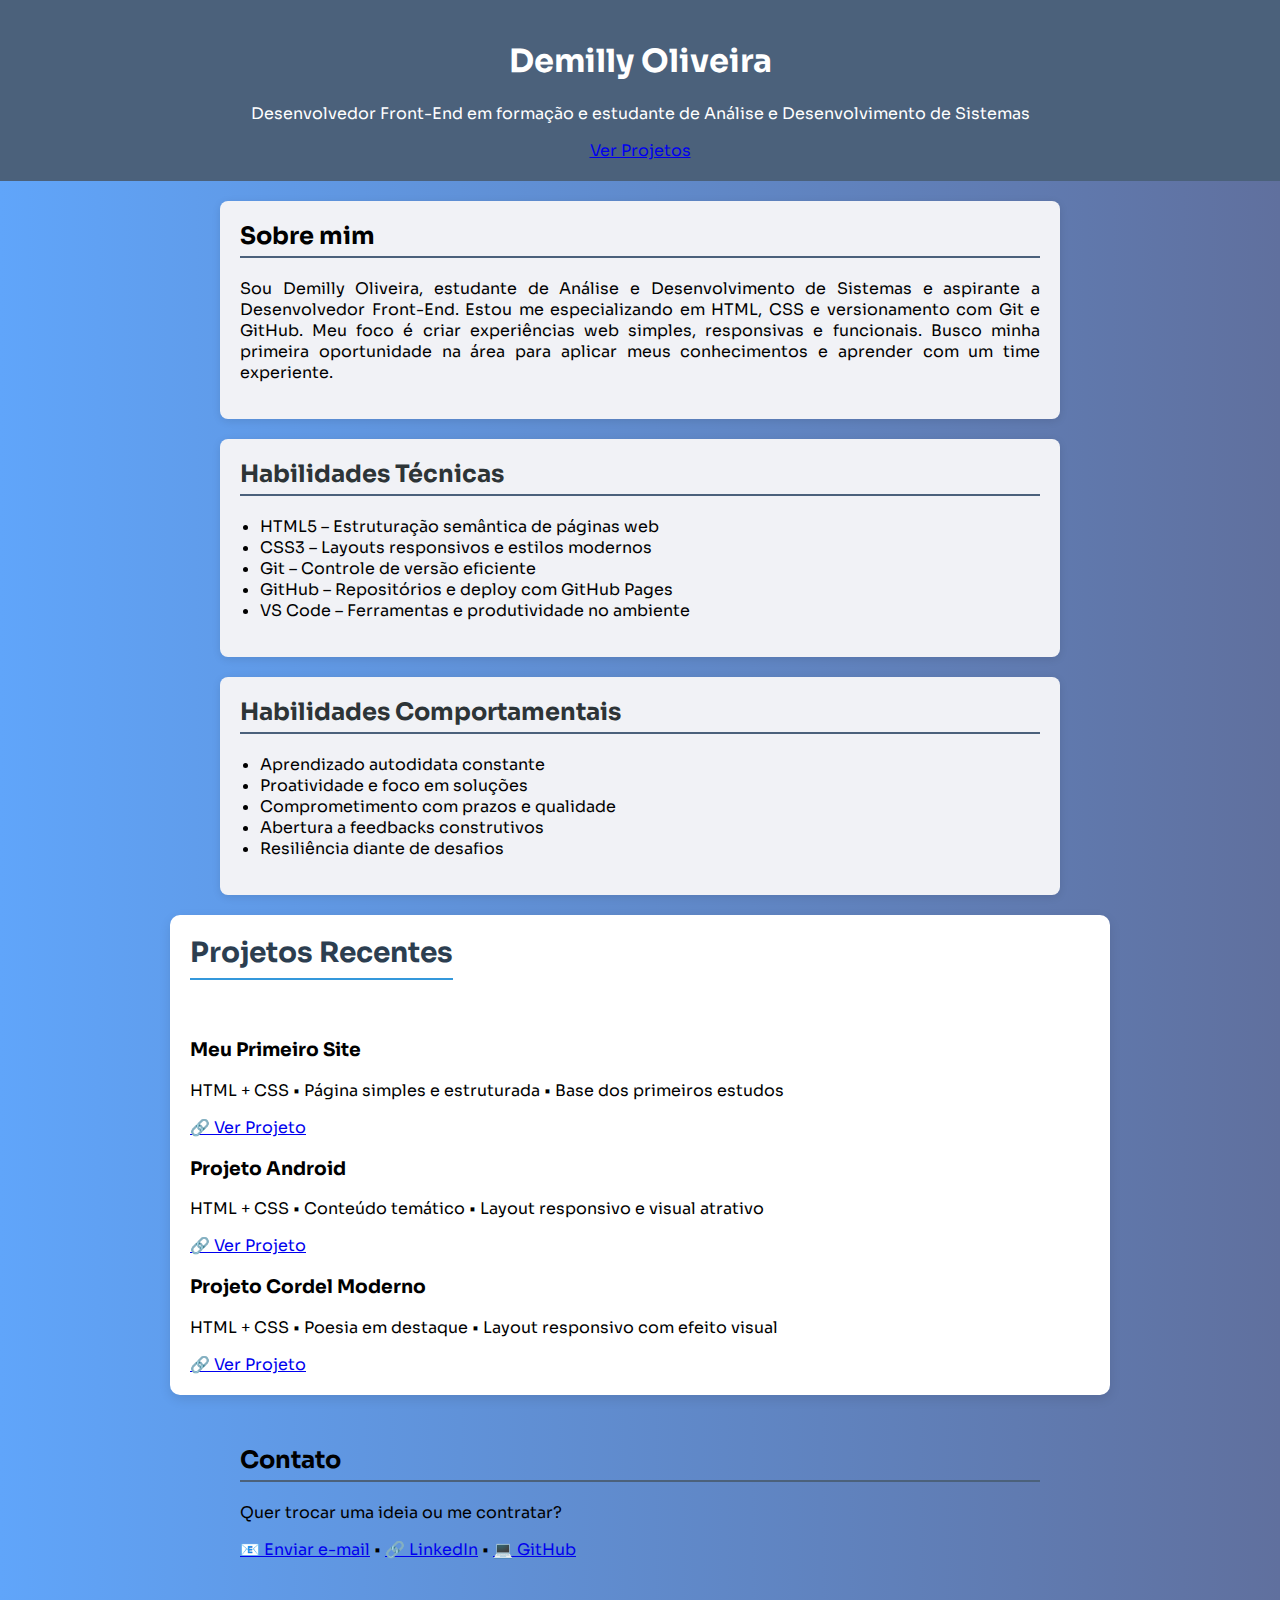
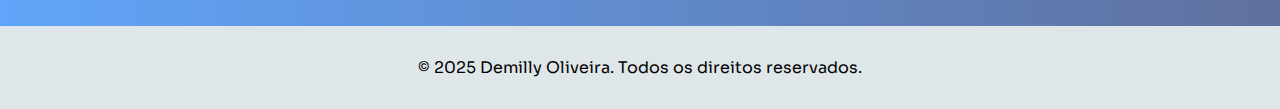
<file: index.html>
<!DOCTYPE html>
<html lang="pt-br">
<head>
    <meta charset="UTF-8" />
    <meta name="viewport" content="width=device-width, initial-scale=1" />
    <title>Portfólio - Demilly Oliveira</title>
    <link rel="stylesheet" href="style.css" />
</head>
<body>
    <header>
        <h1>Demilly Oliveira</h1>
        <p>Desenvolvedor Front-End em formação e estudante de Análise e Desenvolvimento de Sistemas</p>
        <a href="#projetos" class="cta">Ver Projetos</a>
    </header>

    <section id="sobre">
        <h2>Sobre mim</h2>
        <p>Sou Demilly Oliveira, estudante de Análise e Desenvolvimento de Sistemas e aspirante a Desenvolvedor Front-End. Estou me especializando em HTML, CSS e versionamento com Git e GitHub. Meu foco é criar experiências web simples, responsivas e funcionais. Busco minha primeira oportunidade na área para aplicar meus conhecimentos e aprender com um time experiente.</p>
    </section>

    <section id="tecnica">
        <h2>Habilidades Técnicas</h2>
        <ul>
            <li>HTML5 – Estruturação semântica de páginas web</li>
            <li>CSS3 – Layouts responsivos e estilos modernos</li>
            <li>Git – Controle de versão eficiente</li>
            <li>GitHub – Repositórios e deploy com GitHub Pages</li>
            <li>VS Code – Ferramentas e produtividade no ambiente</li>
        </ul>
    </section>

    <section id="soft-skills">
        <h2>Habilidades Comportamentais</h2>
        <ul>
            <li>Aprendizado autodidata constante</li>
            <li>Proatividade e foco em soluções</li>
            <li>Comprometimento com prazos e qualidade</li>
            <li>Abertura a feedbacks construtivos</li>
            <li>Resiliência diante de desafios</li>
        </ul>
    </section>

    <section id="projetos">
        <h2>Projetos Recentes</h2>
        <div class="projetos-grid">
            <div class="projeto-card">
                <h3>Meu Primeiro Site</h3>
                <p>HTML + CSS • Página simples e estruturada • Base dos primeiros estudos</p>
                <a href="https://eaezis.github.io/basic-landscape/" target="_blank">🔗 Ver Projeto</a>
            </div>
            <div class="projeto-card">
                <h3>Projeto Android</h3>
                <p>HTML + CSS • Conteúdo temático • Layout responsivo e visual atrativo</p>
                <a href="https://eaezis.github.io/projeto-android/" target="_blank">🔗 Ver Projeto</a>
            </div>
             <div class="projeto-card">
                 <h3> Projeto Cordel Moderno </h3>
                    <p>HTML + CSS • Poesia em destaque • Layout responsivo com efeito visual</p>
                    <a href="https://eaezis.github.io/projeto-cordel/"target="_blank">🔗 Ver Projeto</a>
             </div>
        </div>
    </section>

    <section id="contato">
        <h2>Contato</h2>
        <p>Quer trocar uma ideia ou me contratar?</p>
        <p>
            <a href="teamzisdev@gmail.com">📧 Enviar e-mail</a> •
            <a href="https://www.linkedin.com/in/demilly-oliveira-582158366/" target="_blank">🔗 LinkedIn</a> •
            <a href="https://github.com/eaezis" target="_blank">💻 GitHub</a>
        </p>
    </section>

    <footer>
        <p>© 2025 Demilly Oliveira. Todos os direitos reservados.</p>

    </footer>
</body>
</html>
</file>
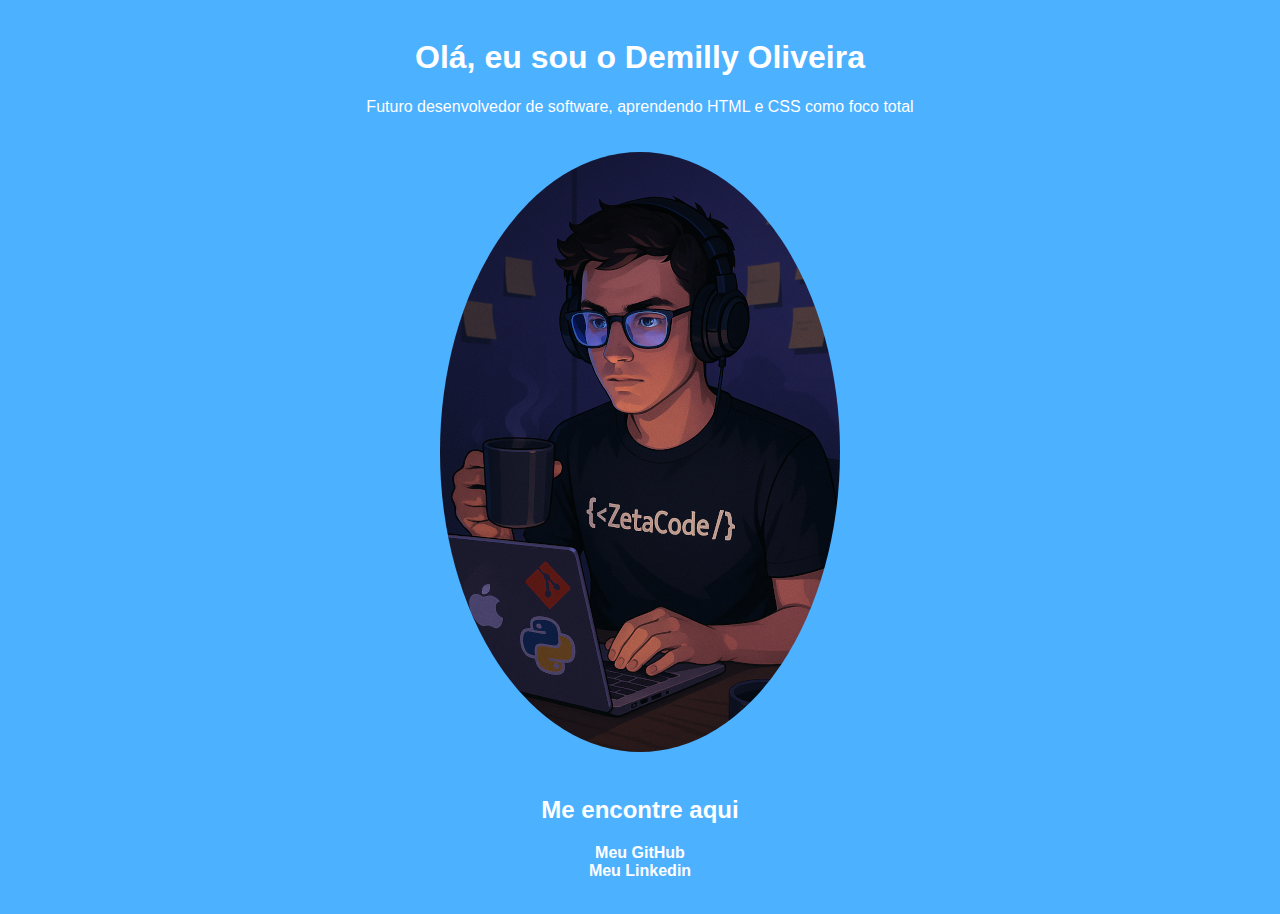
<file: landing-page-basica/index.html>
<!DOCTYPE html>
<html lang="pt-br">
<head>
    <meta charset="UTF-8">
    <meta name="viewport" content="width=device-width, initial-scale=1.0">
    <title>Meu Primeiro Site</title>
    <link rel="stylesheet" href="style.css">
</head>
<body>
    <h1>Olá, eu sou o Demilly Oliveira</h1>
    <p> Futuro desenvolvedor de software, aprendendo HTML e CSS como foco total </p>
    <img src="imagens/imagem-redimensionada.png" alt="Demilly Animation">
    <h2>Me encontre aqui </h2>
    <ul>
        <li><a href="https://github.com/eaezis" target="_blank">Meu GitHub</a></li>
        <li><a href="https://www.linkedin.com/in/demilly-oliveira-582158366/" target="]">Meu Linkedin</a></li>
    </ul>
</body>
</html>
</file>
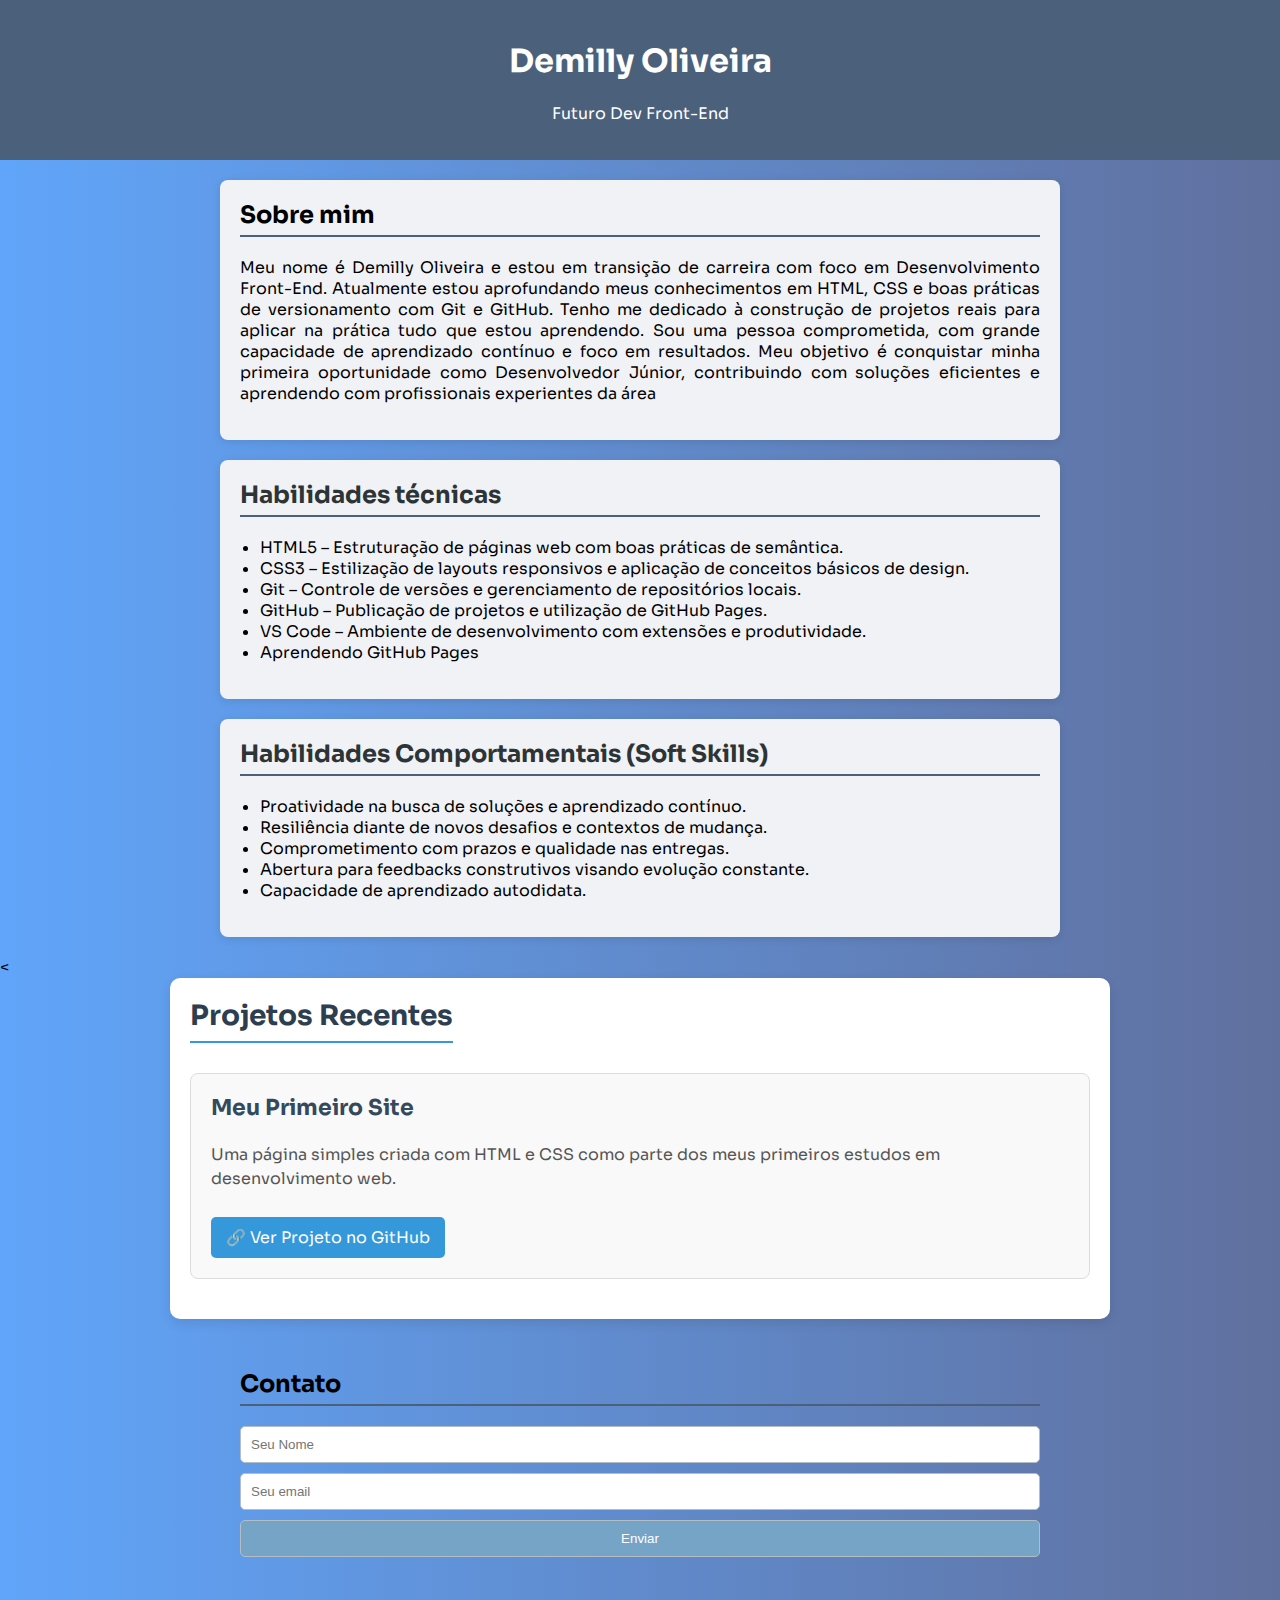
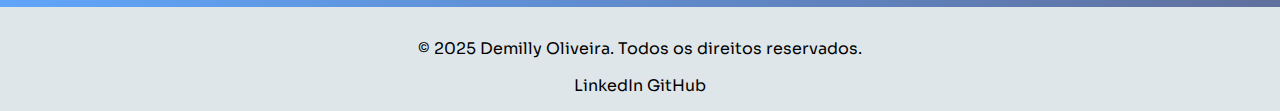
<file: portifolio-v1/index.html>
<!DOCTYPE html>
<html lang="pt-br">
<head>
    <meta charset="UTF-8">
    <meta name="viewport" content="width=device-width, initial-scale=1.0">

    <title>Portifólio - Demilly Oliveira </title>
    <link rel="stylesheet" href="style.css">

</head>
<body>
    <header>
        <h1>Demilly Oliveira</h1>
        <p>Futuro Dev Front-End</p>
    </header>
        <section id="sobre">
        
        <h2>Sobre mim </h2>
        <p> Meu nome é Demilly Oliveira e estou em transição de carreira com foco em Desenvolvimento Front-End. Atualmente estou aprofundando meus conhecimentos em HTML, CSS e boas práticas de versionamento com Git e GitHub. Tenho me dedicado à construção de projetos reais para aplicar na prática tudo que estou aprendendo. Sou uma pessoa comprometida, com grande capacidade de aprendizado contínuo e foco em resultados. Meu objetivo é conquistar minha primeira oportunidade como Desenvolvedor Júnior, contribuindo com soluções eficientes e aprendendo com profissionais experientes da área </p>
         </section>
         <section id="tecnica">
            <h2> Habilidades técnicas </h2>
            <ul>

            <li> HTML5 – Estruturação de páginas web com boas práticas de semântica.
            <li> CSS3 – Estilização de layouts responsivos e aplicação de conceitos básicos de design.
            <li> Git – Controle de versões e gerenciamento de repositórios locais.
            <li> GitHub – Publicação de projetos e utilização de GitHub Pages.
            <li>VS Code – Ambiente de desenvolvimento com extensões e produtividade.
            <li> Aprendendo GitHub Pages 
            </ul>
            </section>

        <section id="soft-skills">
            <h2>Habilidades Comportamentais (Soft Skills)</h2>
            <ul>

            <li>Proatividade na busca de soluções e aprendizado contínuo.</li>
            <li>Resiliência diante de novos desafios e contextos de mudança.</li>
            <li>Comprometimento com prazos e qualidade nas entregas.</li>
            <li>Abertura para feedbacks construtivos visando evolução constante.</li>
            <li>Capacidade de aprendizado autodidata.</li>
        </ul>
</section>
    
    <<section id="projetos">
  <h2>Projetos Recentes</h2>

  <div class="projeto">
    <h3>Meu Primeiro Site</h3>
    <p>Uma página simples criada com HTML e CSS como parte dos meus primeiros estudos em desenvolvimento web.</p>
    <a href="#" target="_blank">🔗 Ver Projeto no GitHub</a>
  </div>

    </section>

    <section id="contato">
        <h2>Contato</h2>
        <form>
            <input type="text" placeholder="Seu Nome">
            <input type="email" placeholder="Seu email">
            <button type="submit">Enviar</button>

        </form>
    </section>
<footer>
    <p>© 2025 Demilly Oliveira. Todos os direitos reservados.</p>
    <a href="#">LinkedIn</a> <a href="#">GitHub</a>
</footer>
</body>
</html>
</file>
<file: style.css>
@charset "UTF-8";
@import url('https://fonts.googleapis.com/css2?family=Bebas+Neue&family=Sora:wght@100..800&display=swap');

:root {
  --primaria: #1E3A8A;
  --secundaria: #3B82F6;
  --apoio: #60A5FA;
  --bordas: #93C5FD;
  --texto: #F1F5F9;
  --font-padrao: Arial, Verdana, Helvetica, sans-serif;
  --font-destaque: "Sora", sans-serif;
}

body {
  font-family: "Sora", sans-serif;
  margin: 0;
  padding: 0;
  background: linear-gradient(to left, #60709e, #60A5FA);
}

header {
  background-color: #4b617b;
  color: white;
  padding: 20px 0;
  text-align: center;
}

section {
  padding: 20px;
  max-width: 800px;
  margin: 0 auto 20px auto; /* Reduz espaçamento entre os blocos */
}

h2 {
  border-bottom: 2px solid #4b617b;
  padding-bottom: 5px;
  margin-top: 0;
}

#sobre,
#tecnica,
#soft-skills {
  background-color: #f1f2f6;
  border-radius: 8px;
  padding: 20px;
  margin-bottom: 20px;
  margin-top: 20px;
  box-shadow: 0 2px 8px rgba(0, 0, 0, 0.1);
  text-align: justify;
}

#tecnica h2,
#soft-skills h2 {
  color: #2d3436;
}

#tecnica ul,
#soft-skills ul {
  list-style-type: disc;
  padding-left: 20px;
}

#projetos {
  max-width: 900px;
  margin: 0 auto 30px auto;
  padding: 20px;
  background-color: #ffffff;
  border-radius: 10px;
  box-shadow: 0 4px 12px rgba(0, 0, 0, 0.1);
}

#projetos h2 {
  text-align: center;
  margin-bottom: 40px;
  color: #2c3e50;
  font-size: 28px;
  border-bottom: 2px solid #3498db;
  display: inline-block;
  padding-bottom: 8px;
}

.projeto {
  margin-bottom: 35px;
  padding: 20px;
  border: 1px solid #dcdcdc;
  border-radius: 8px;
  background-color: #f9f9f9;
  transition: transform 0.2s, box-shadow 0.2s;
}

.projeto:hover {
  transform: translateY(-5px);
  box-shadow: 0 6px 15px rgba(0, 0, 0, 0.15);
}

.projeto h3 {
  margin-top: 13px;
  color: #34495e;
  font-size: 22px;
}

.projeto p {
  color: #555;
  line-height: 1.5;
}

.projeto a {
  display: inline-block;
  margin-top: 10px;
  padding: 10px 15px;
  background-color: #3498db;
  color: #fff;
  text-decoration: none;
  border-radius: 5px;
  transition: background-color 0.3s;
}

.projeto a:hover {
  background-color: #2980b9;
}

form {
  display: flex;
  flex-direction: column;
  gap: 10px;
}

input, button {
  padding: 10px;
  border: 1px solid #b2bec3;
  border-radius: 5px;
}

button {
  background-color: #75a4c7;
  color: white;
  cursor: pointer;
  transition: background-color 0.3s ease;
}

button:hover {
  background-color: #dfe6e9;
  color: black;
}

footer {
  background-color: #dfe6e9;
  text-align: center;
  padding: 15px 0;
  margin-top: 30px;
}

footer > a {
  text-decoration: none;
  color: black;
}

footer a:hover {
  color: #1E3A8A;
}

@media (max-width: 600px) {
  body {
    font-size: 16px;
  }
  section {
    padding: 10px;
  }
}
</file>
<file: landing-page-basica/style.css>
@charset "UF-8";

body
{
    background-color: #4CB1FF;
    font-family: Arial, Helvetica, sans-serif;
    text-align: center;
    padding: 10px;

}

h1 
{
    color: white;
}
h2
{ 
    color: white;
}
p
{ 
    color: white;
}
 
img {
    margin: 20px 0px 20px 0px;
    border-radius: 50%;

}
 ul
 {
    list-style-type: none;
    padding: 0;
 }

 a {
    text-decoration: none;
    color: white;
    font-weight: bolder;

}
</file>
<file: portifolio-v1/style.css>
@charset "UTF-8";
@import url('https://fonts.googleapis.com/css2?family=Bebas+Neue&family=Sora:wght@100..800&display=swap');

:root {
  --primaria: #1E3A8A;
  --secundaria: #3B82F6;
  --apoio: #60A5FA;
  --bordas: #93C5FD;
  --texto: #F1F5F9;
  --font-padrao: Arial, Verdana, Helvetica, sans-serif;
  --font-destaque: "Sora", sans-serif;
}

body {
  font-family: "Sora", sans-serif;
  margin: 0;
  padding: 0;
  background: linear-gradient(to left, #60709e, #60A5FA);
}

header {
  background-color: #4b617b;
  color: white;
  padding: 20px 0;
  text-align: center;
}

section {
  padding: 20px;
  max-width: 800px;
  margin: 0 auto 20px auto; /* Reduz espaçamento entre os blocos */
}

h2 {
  border-bottom: 2px solid #4b617b;
  padding-bottom: 5px;
  margin-top: 0;
}

#sobre,
#tecnica,
#soft-skills {
  background-color: #f1f2f6;
  border-radius: 8px;
  padding: 20px;
  margin-bottom: 20px;
  margin-top: 20px;
  box-shadow: 0 2px 8px rgba(0, 0, 0, 0.1);
  text-align: justify;
}

#tecnica h2,
#soft-skills h2 {
  color: #2d3436;
}

#tecnica ul,
#soft-skills ul {
  list-style-type: disc;
  padding-left: 20px;
}

#projetos {
  max-width: 900px;
  margin: 0 auto 30px auto;
  padding: 20px;
  background-color: #ffffff;
  border-radius: 10px;
  box-shadow: 0 4px 12px rgba(0, 0, 0, 0.1);
}

#projetos h2 {
  text-align: center;
  margin-bottom: 30px;
  color: #2c3e50;
  font-size: 28px;
  border-bottom: 2px solid #3498db;
  display: inline-block;
  padding-bottom: 8px;
}

.projeto {
  margin-bottom: 20px;
  padding: 20px;
  border: 1px solid #dcdcdc;
  border-radius: 8px;
  background-color: #f9f9f9;
  transition: transform 0.2s, box-shadow 0.2s;
}

.projeto:hover {
  transform: translateY(-5px);
  box-shadow: 0 6px 15px rgba(0, 0, 0, 0.15);
}

.projeto h3 {
  margin-top: 0;
  color: #34495e;
  font-size: 22px;
}

.projeto p {
  color: #555;
  line-height: 1.5;
}

.projeto a {
  display: inline-block;
  margin-top: 10px;
  padding: 10px 15px;
  background-color: #3498db;
  color: #fff;
  text-decoration: none;
  border-radius: 5px;
  transition: background-color 0.3s;
}

.projeto a:hover {
  background-color: #2980b9;
}

form {
  display: flex;
  flex-direction: column;
  gap: 10px;
}

input, button {
  padding: 10px;
  border: 1px solid #b2bec3;
  border-radius: 5px;
}

button {
  background-color: #75a4c7;
  color: white;
  cursor: pointer;
  transition: background-color 0.3s ease;
}

button:hover {
  background-color: #dfe6e9;
  color: black;
}

footer {
  background-color: #dfe6e9;
  text-align: center;
  padding: 15px 0;
  margin-top: 30px;
}

footer > a {
  text-decoration: none;
  color: black;
}

footer a:hover {
  color: #1E3A8A;
}

@media (max-width: 600px) {
  body {
    font-size: 16px;
  }
  section {
    padding: 10px;
  }
}
</file>
